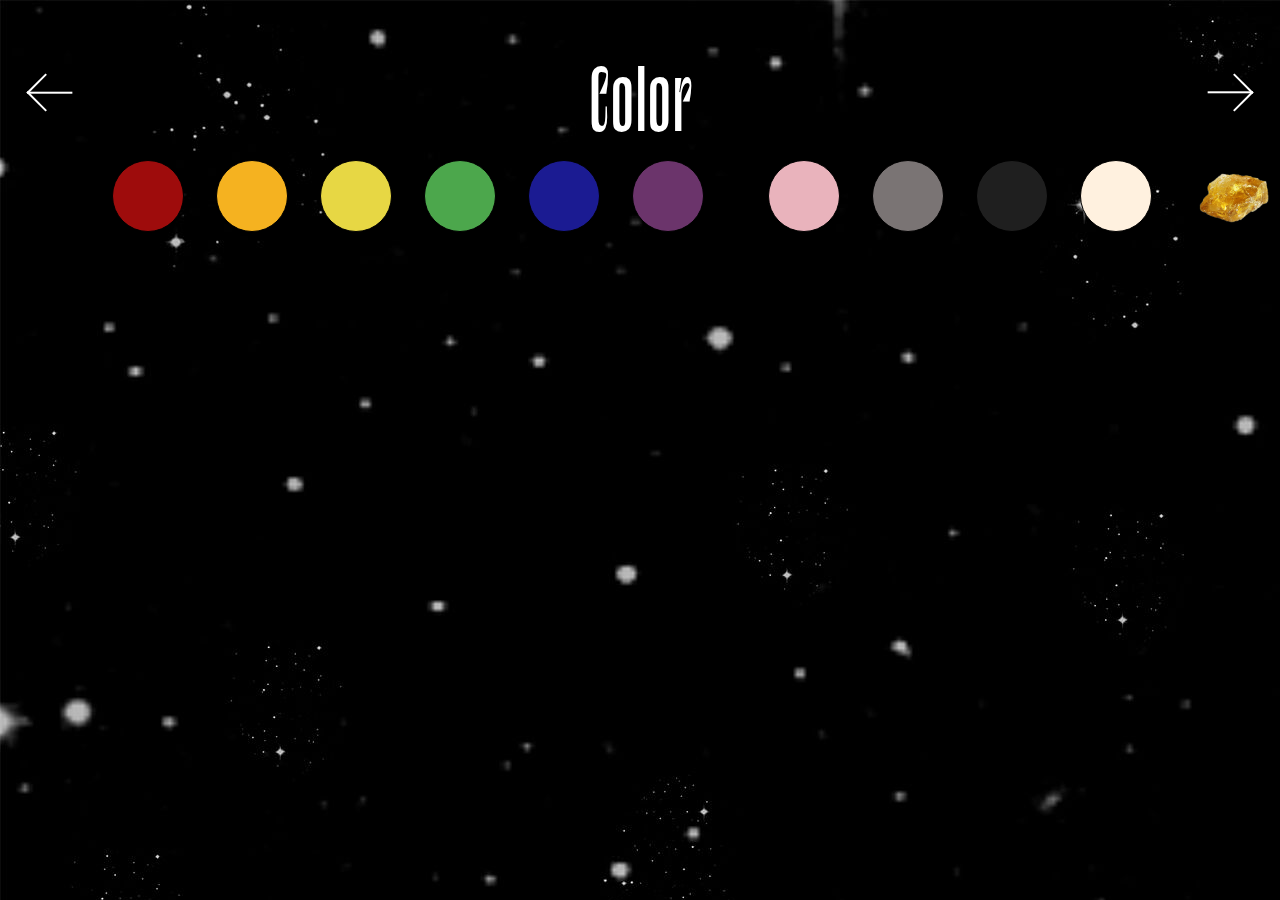
<file: index.html>
<!DOCTYPE html>
<html>
  <head>
    <meta charset="utf-8" />
    <meta name="viewport" content="width=device-width, initial-scale=1" />

    <title>Core 2 Interaction: Project 3</title>

    <!-- add reset to create consistency between browsers and devices. -->
    <link rel="stylesheet" type="text/css" href="reset.css" />
    <link rel="stylesheet" type="text/css" href="style.css" />

    <!-- add link to your javascript. be sure it includes "defer" -->
    <script type="text/javascript" src="airtable.browser.js" defer></script>
    <script type="text/javascript" src="script.js" defer></script>
  </head>

  <body> 
    <a href = "meaning.html">
      <div class="long-arrow-right"></div></a>
    
    <a href = "homepage.html">
      <div class="long-arrow-left"></div></a>
    
      <div id="heading">
    <h2>
      Color
        </h2>
    <div class="container">
    
        <div class="filter">
          <div class="js-red"></div>
          <div class="js-orange"></div>
          <div class="js-yellow"></div>
          <div class="js-green"></div>
          <div class="js-blue"></div>
          <div class="js-purple"></div>
        <div class="js-brown"></div>
          <div class="js-pink"></div>
          <div class="js-grey"></div>
          <div class="js-black"></div>
        <div class="js-white"></div>
        <div class="js-reset"><img src ="assets/citrine.png"/></div>
      </div>
        </div></div>
  </body>
</html>
</file>
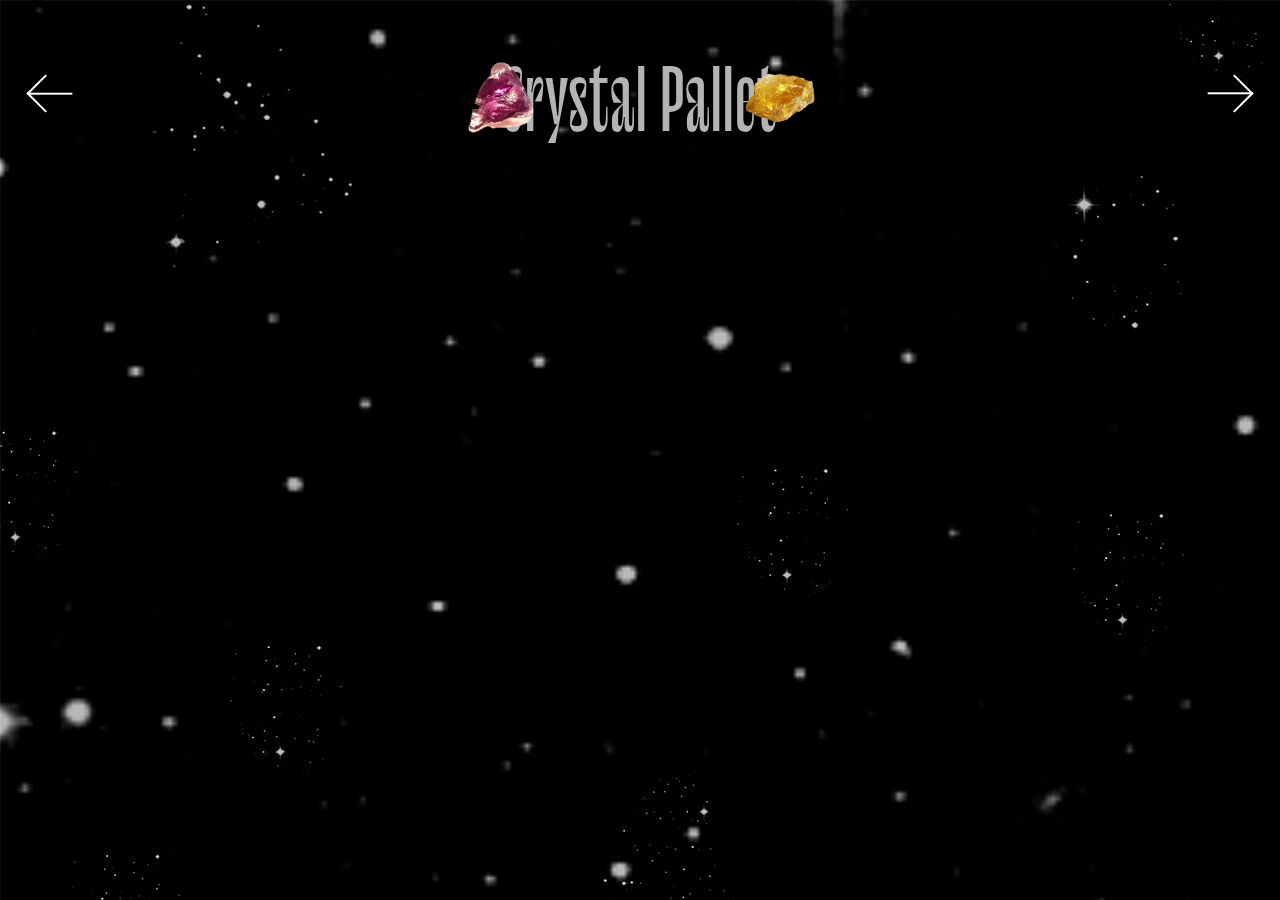
<file: homepage.html>
<!DOCTYPE html>
<html>
  <head>
    <meta charset="utf-8" />
    <meta name="viewport" content="width=device-width, initial-scale=1" />

    <title>Core 2 Interaction: Project 3</title>

    <!-- add reset to create consistency between browsers and devices. -->
    <link rel="stylesheet" type="text/css" href="reset.css" />
    <link rel="stylesheet" type="text/css" href="homepage.css" />

    <!-- add link to your javascript. be sure it includes "defer" -->
    <script type="text/javascript" src="airtable.browser.js" defer></script>
    <script type="text/javascript" src="homepage.js" defer></script>
  </head>

  <body>
    <a href= "index.html">
    <div class="long-arrow-right">
      </div></a>
 <a href = "meaning.html">
      <div class="long-arrow-left"></div></a>
  <div class="heading">
    <img class="crystalone" src ="assets/alexandrite.png"/>
    
      <h2 class="shimmer">
          Crystal Pallet
    </h2>
    <img class="crystaltwo" src ="assets/citrine.png"/>
    </div>
    <div class="container">
        <div class="filter">
          <div class="js-red"></div>
          <div class="js-orange"></div>
          <div class="js-yellow"></div>
          <div class="js-green"></div>
          <div class="js-blue"></div>
          <div class="js-purple"></div>
        <div class="js-brown"></div>
          <div class="js-pink"></div>
          <div class="js-grey"></div>
          <div class="js-black"></div>
        <div class="js-white"></div>
        <div class="js-reset"></div>
      </div>
    </div>
  </body>
</html>
</file>
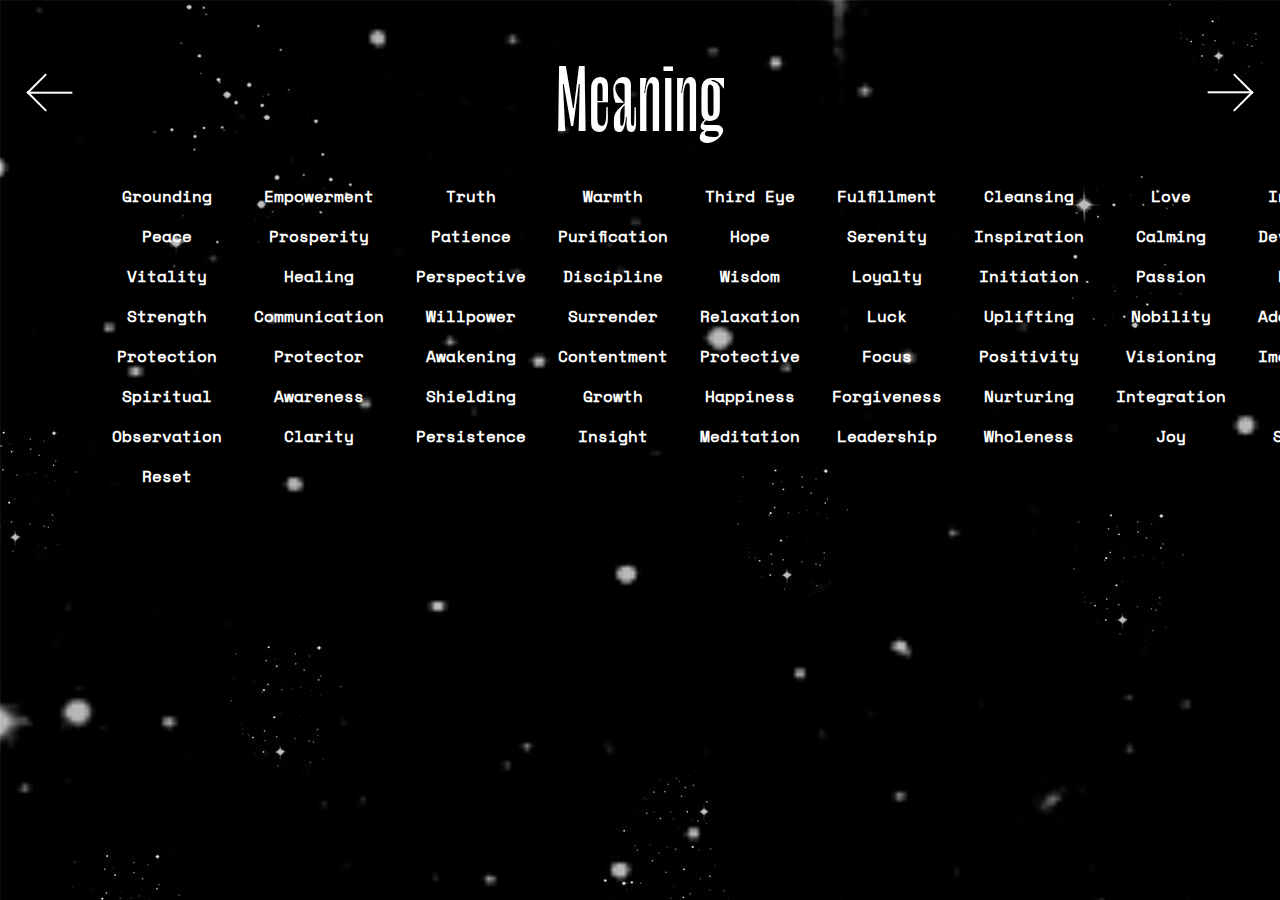
<file: meaning.html>
<!DOCTYPE html>
<html>
  <head>
    <meta charset="utf-8" />
    <meta name="viewport" content="width=device-width, initial-scale=1" />

    <title>Core 2 Interaction: Project 3</title>

    <!-- add reset to create consistency between browsers and devices. -->
    <link rel="stylesheet" type="text/css" href="reset.css" />
    <link rel="stylesheet" type="text/css" href="meaning.css" />

    <!-- add link to your javascript. be sure it includes "defer" -->
    <script type="text/javascript" src="airtable.browser.js" defer></script>
    <script type="text/javascript" src="meaning.js" defer></script>
  </head>

  <body> 
    <a href = "homepage.html">
      <div class="long-arrow-right"></div></a>
    
    <a href = "index.html">
      <div class="long-arrow-left"></div></a>
    
      <div id="heading">
    <h2>
      Meaning
        </h2>
    <div class="container">
    
        <div class="filter">
          <div class="js-grounding">Grounding</div>
        <div class="js-empowerment">Empowerment</div>
        <div class="js-truth">Truth</div>
       <div class="js-warmth">Warmth</div>
        <div class="js-thirdeye">Third Eye</div>
        <div class="js-fulfillment">Fulfillment</div>
       <div class="js-cleansing">Cleansing</div>
        <div class="js-love">Love</div>
        <div class="js-intuition">Intuition</div>
       <div class="js-peace">Peace</div>
        <div class="js-prosperity">Prosperity</div>
        <div class="js-patience">Patience</div>
       <div class="js-purification">Purification</div>
        <div class="js-hope">Hope</div>
        <div class="js-serenity">Serenity</div>
      
         <div class="js-inspiration">Inspiration</div>
        <div class="js-calming">Calming</div>
        <div class="js-development">Development</div>
       <div class="js-vitality">Vitality</div>
        <div class="js-healing">Healing</div>
        <div class="js-perspective">Perspective</div>
       <div class="js-discipline">Discipline</div>
        <div class="js-wisdom">Wisdom</div>
        <div class="js-loyalty">Loyalty</div>
       <div class="js-initiation">Initiation</div>
        <div class="js-passion">Passion</div>
        <div class="js-renewal">Renewal</div>
       <div class="js-strength">Strength</div>
        <div class="js-communication">Communication</div>
        <div class="js-willpower">Willpower</div>
      
      <div class="js-surrender">Surrender</div>
        <div class="js-relaxation">Relaxation</div>
        <div class="js-luck">Luck</div>
       <div class="js-uplifting">Uplifting</div>
        <div class="js-nobility">Nobility</div>
        <div class="js-adaptablity">Adaptablity</div>
       
        <div class="js-protection">Protection</div>
       <div class="js-protector">Protector</div>
        <div class="js-awakening">Awakening</div>
        <div class="js-contentment">Contentment</div>
       <div class="js-protective">Protective</div>
        <div class="js-focus">Focus</div>
      
      <div class="js-positivity">Positivity</div>
        <div class="js-visioning">Visioning</div>
        <div class="js-imagination">Imagination</div>
       <div class="js-spiritual">Spiritual</div>
        <div class="js-awareness">Awareness</div>
        <div class="js-shielding">Shielding</div>
       <div class="js-growth">Growth</div>
        <div class="js-happiness">Happiness</div>
        <div class="js-forgiveness">Forgiveness</div>
       <div class="js-nurturing">Nurturing</div>
        <div class="js-integration">Integration</div>
        <div class="js-energy">Energy</div>
       <div class="js-observation">Observation</div>
        <div class="js-clarity">Clarity</div>
        <div class="js-persistence">Persistence</div>
      
        <div class="js-insight">Insight</div>
        <div class="js-meditation">Meditation</div>
        <div class="js-leadership">Leadership</div>
       <div class="js-wholeness">Wholeness</div>
        <div class="js-joy">Joy</div>
        <div class="js-security">Security</div>
          
          <div class="js-reset">Reset</div>
      </div>
        </div></div>
  </body>
</html>
</file>
<file: style.css>
@font-face {
    font-family: "Le Murmure";
    src: url("./assets/le-murmure.ttf") format("truetype");
  }

  @font-face {
    font-family: "Space Mono Bold";
    src: url("./assets/SpaceMono-Bold.ttf") format("truetype");
  }

  @font-face {
    font-family: "Space Mono Regular";
    src: url("./assets/SpaceMono-Regular.ttf") format("truetype");
  }

body {
    /* background-color: #35343C;  */
   background-image: url("assets/bgimage.jpeg");
    font-family: "Space Mono Bold";
    font-weight: bold;
    text-align: center;
  }
  
  .crystal-container {
     padding: 1rem;
     border: 1.5px solid black;
     border-radius: 0px; 
    width: 450px;
    height: 450px;
    padding-top: 3rem;
    padding-bottom: 3rem;
  
  } 
  
  .crystal-image {
    width: 300px;
    mix-blend-mode: multiply;
    padding-left: 0rem;
    padding-right: 0rem;
  }
  
  .container {
    width: 100%;
  /* background: lightpink; */
    display: grid;
    grid-template-columns: repeat(3, 0fr);
    grid-gap: 0rem;
     margin-top: 8rem;
  }
  
  .filter {
    position: fixed;
    float: center;
  /* border: 1px solid black;  */
    height: 20rem;
    width: 24rem;
    top: 8rem;
    padding: 7rem;
    padding-top: 2rem;
    display: grid;
    grid-template-columns: repeat(12, 1fr);
    grid-gap: 2rem;
    
  }
  
  img {
    width: 100px;
  }
  .crystalone {
    position: absolute;
    left: 450px;
    top: 50px;
    -webkit-animation-name: spin;
    -webkit-animation-duration: 5000ms;
    -webkit-animation-iteration-count: infinite;
    -webkit-animation-timing-function: linear; 
  }
  
  .crystaltwo {
    position: absolute;
    right: 450px;
    top: 60px;
    -webkit-animation-name: spintwo;
    -webkit-animation-duration: 5000ms;
    -webkit-animation-iteration-count: infinite;
    -webkit-animation-timing-function: linear; 
  }
  
  @-webkit-keyframes spin {
      from {
          transform:rotate(0deg);
      }
      to {
          transform:rotate(360deg);
      }
  }
  
  @-webkit-keyframes spintwo {
      from {
          transform:rotate(0deg);
      }
      to {
          transform:rotate(-360deg);
      }
  }
  
  
  h2 {
    font-family: "Le Murmure";
    font-weight: 500;
    text-align: center;
    padding-top: 0rem;
    margin-bottom: 2rem;
    margin-top: 4rem;
    font-size: 5rem;
    color: white;
  }
  
  
   #heading {
  /*  border: 1px solid red;  */
    width: 100%;
     height: 300px;
  /*   background-color: #35343C; */
  
  } 
  
  .crystal-title {
   text-align: center;
    margin-bottom: 0px;
  }
  
  .crystal-meaning {
    font-family: "Space Mono Regular";
    font-weight: normal;
    font-size: 1.5rem;
  }
  }
  
  .js-brown {
    border: 1px solid black;
    width: 70px;
    height: 70px;
    border-radius: 100px;
    background-color: rgb(73, 32, 32);
  }
  
  .js-red {
    border: 1px solid black; 
    width: 70px;
    height: 70px;
    border-radius: 100px;
    background-color: rgb(158, 12, 12);
  }
  
  .js-green {
    border: 1px solid black; 
    width: 70px;
    height: 70px;
    border-radius: 100px;
    background-color: rgb(76, 167, 76);
  }
  
  .js-purple {
    border: 1px solid black; 
    width: 70px;
    height: 70px;
    border-radius: 100px;
    background-color: rgb(107, 52, 107);
  }
  
  .js-orange {
   border: 1px solid black; 
    width: 70px;
    height: 70px;
    border-radius: 100px;
    background-color: rgb(245, 178, 32);
  }
  
  .js-blue {
    border: 1px solid black; 
    width: 70px;
    height: 70px;
    border-radius: 100px;
    background-color: rgb(27, 27, 146);
  }
  
  .js-black {
    border: 1px solid black; 
    width: 70px;
    height: 70px;
    border-radius: 100px;
    background-color: rgb(31, 31, 31);
  }
  
  .js-yellow {
     border: 1px solid black; 
    width: 70px;
    height: 70px;
    border-radius: 100px;
    background-color: rgb(231, 215, 68);
  }
  
  .js-grey {
     border: 1px solid black; 
    width: 70px;
    height: 70px;
    border-radius: 100px;
    background-color: rgb(122, 116, 116);
  }
  
  .js-white {
     border: 1px solid black; 
    width: 70px;
    height: 70px;
    border-radius: 100px;
    background-color: rgb(255, 241, 223);
  }
  
  .js-pink {
  border: 1px solid black; 
    width: 70px;
    height: 70px;
    border-radius: 100px;
    background-color: rgb(233, 179, 188);
  }
  
  .js-reset {
    width: 70px;
    height: 70px;
  }

  
  .js-brown:hover {
    border: 1px solid white;
  }
  
  .js-red:hover {
    border: 1px solid white;
  }
  
  .js-orange:hover {
    border: 1px solid white;
  }
  
  .js-yellow:hover {
    border: 1px solid white;
  }
  
  .js-green:hover {
    border: 1px solid white;
  }
  
  .js-purple:hover {
    border: 1px solid white;
  }
  
  .js-blue:hover {
    border: 1px solid white;
  }
  
  .js-black:hover {
    border: 1px solid white;
  }
  
  .js-white:hover {
    border: 1px solid white;
  }
  
  .js-grey:hover {
    border: 1px solid white;
  }
  
  .js-pink:hover {
    border: 1px solid white;
  }

  .js-reset:hover {
    -webkit-filter: drop-shadow(5px 5px 5px rgba(252, 255, 98, 0.842) );
    filter: drop-shadow(5px 5px 5px rgba(255, 252, 73, 0.842));
  }
  

   
  
  .long-arrow-right,
  .long-arrow-left{
    display: block;
    margin: 15px auto;
    width: 25px;
    height: 25px;
    border-top: 2px solid white;
    border-left: 2px solid white;
  }
  .arrow-right,
  .long-arrow-right{
   transform: rotate(135deg);
  }
  
  .arrow-left,
  .long-arrow-left{
   transform: rotate(-45deg);
  }
  .long-arrow-right::after,
  .long-arrow-left::after{
    content: "";
    display: block;
    width: 2px;
    height: 45px;
    background-color: white;
    transform: rotate(-45deg) translate(15px, 4px);
    left: 0;
    top: 0;
  }
  
  .long-arrow-right {
    position: absolute;
    float: right;
    right: 2rem;
  }
  
  .long-arrow-left {
    position: absolute;
    float: left;
    left: 2rem;
  }
  
  /* Page content */
  /*  .content {
    padding: 16px;
  }
   
   .sticky {
    position: fixed;
    top: 0;
    width: 100%;
  }  */
  
  /* Add some top padding to the page content to prevent sudden quick movement (as the navigation bar gets a new position at the top of the page (position:fixed and top:0) */
  /*  .sticky + .content {
    padding-top: 60px;
  } 
   */
  
    /* mobile */
@media only screen and (max-width: 50rem) {

    .container {
        width: 100%;
      /* background: lightpink; */
        display: grid;
        grid-template-columns: repeat(3, 0fr);
        grid-gap: 0rem;
         margin-top: 10rem;
      }

      .crystal-container {
        padding: 1rem;
        border: 1.5px solid black;
        border-radius: 0px; 
       width: 95px;
       height: 100px;
       padding-top: 1rem;
       padding-bottom: 2rem;
     
     } 
     
     .crystal-image {
       width: 55px;
       padding-left: 0rem;
       padding-right: 0rem;
     }
 
     
     img {
       width: 40px;
     }
     .crystalone {
       position: absolute;
       left: 290px;
       top: 60px;
     }
     
     .crystaltwo {
       position: absolute;
       right: 290px;
       top: 70px;
     }
     
     
     h2 {
       padding-top: 0rem;
       margin-bottom: 2rem;
       margin-top: 4rem;
       font-size: 2rem;
     }
     
     
     
     .crystal-title {
       font-size: .7rem;
     }
     
     .crystal-meaning {
       font-size: .4rem;
     } 
     
     .filter {
        position: fixed;
        float: center;
/*       border: 1px solid green;   */
        height: 2rem;
        width: 18rem;
        top: 8rem;
        padding: 3rem;
        padding-top: 1rem;
        display: grid;
        grid-template-columns: repeat(6, 1fr);
        grid-gap: 1rem;
      }

      .js-brown {
        border: 1px solid black;
        width: 30px;
        height: 30px;
        border-radius: 100px;
        background-color: rgb(73, 32, 32);
      }
      
      .js-red {
        border: 1px solid black; 
        width: 30px;
        height: 30px;
        border-radius: 100px;
        background-color: rgb(158, 12, 12);
      }
      
      .js-green {
        border: 1px solid black; 
        width: 30px;
        height: 30px;
        border-radius: 100px;
        background-color: rgb(76, 167, 76);
      }
      
      .js-purple {
        border: 1px solid black; 
        width: 30px;
        height: 30px;
        border-radius: 100px;
        background-color: rgb(107, 52, 107);
      }
      
      .js-orange {
       border: 1px solid black; 
       width: 30px;
       height: 30px;
        border-radius: 100px;
        background-color: rgb(245, 178, 32);
      }
      
      .js-blue {
        border: 1px solid black; 
        width: 30px;
        height: 30px;
        border-radius: 100px;
        background-color: rgb(27, 27, 146);
      }
      
      .js-black {
        border: 1px solid black; 
        width: 30px;
        height: 30px;
        border-radius: 100px;
        background-color: rgb(31, 31, 31);
      }
      
      .js-yellow {
         border: 1px solid black; 
         width: 30px;
         height: 30px;
        border-radius: 100px;
        background-color: rgb(231, 215, 68);
      }
      
      .js-grey {
         border: 1px solid black; 
         width: 30px;
         height: 30px;
        border-radius: 100px;
        background-color: rgb(122, 116, 116);
      }
      
      .js-white {
         border: 1px solid black; 
         width: 30px;
        height: 30px;
        border-radius: 100px;
        background-color: rgb(255, 241, 223);
      }
      
      .js-pink {
      border: 1px solid black; 
      width: 30px;
      height: 30px;
        border-radius: 100px;
        background-color: rgb(233, 179, 188);
      }
      
      .js-reset {
        width: 30px;
        height: 30px;
      }

}
</file>
<file: homepage.css>
@font-face {
    font-family: "Le Murmure";
    src: url("./assets/le-murmure.ttf") format("truetype");
  }

  @font-face {
    font-family: "Space Mono Bold";
    src: url("./assets/SpaceMono-Bold.ttf") format("truetype");
  }

  @font-face {
    font-family: "Space Mono Regular";
    src: url("./assets/SpaceMono-Regular.ttf") format("truetype");
  }

body {
    background-color: #35343C; 
   background-image: url("assets/bgimage.jpeg");
    font-family: "Space Mono Bold";
    font-weight: bold;
    text-align: center;
  }
  
  .crystal-container {
     padding: 1rem;
     border: 1.5px solid black;
     border-radius: 0px; 
    width: 450px;
    height: 450px;
    padding-top: 3rem;
    padding-bottom: 3rem;
  
  } 
  
  .crystal-image {
    width: 300px;
    mix-blend-mode: multiply;
    padding-left: 0rem;
    padding-right: 0rem;
  }
  
  .container {
    width: 100%;
  /* background: lightpink; */
    display: grid;
    grid-template-columns: repeat(3, 0fr);
    grid-gap: 0rem;
  }
  .filter {
    position: absolute;
    float: left;
  /* border: 1px solid black;  */
    height: 20rem;
    width: 24rem;
    top: 8rem;
    padding: 3rem;
    padding-top: 2rem;
    display: grid;
    grid-template-columns: repeat(4, 1fr);
    grid-gap: 0.1rem;
    
  }
  
  
  img {
    width: 100px;
  }
  .crystalone {
    position: absolute;
    left: 450px;
    top: 50px;
    -webkit-animation-name: spin;
    -webkit-animation-duration: 5000ms;
    -webkit-animation-iteration-count: infinite;
    -webkit-animation-timing-function: linear; 
  }
  
  .crystaltwo {
    position: absolute;
    right: 450px;
    top: 60px;
    -webkit-animation-name: spintwo;
    -webkit-animation-duration: 5000ms;
    -webkit-animation-iteration-count: infinite;
    -webkit-animation-timing-function: linear; 
  }
  
  @-webkit-keyframes spin {
      from {
          transform:rotate(0deg);
      }
      to {
          transform:rotate(360deg);
      }
  }
  
  @-webkit-keyframes spintwo {
      from {
          transform:rotate(0deg);
      }
      to {
          transform:rotate(-360deg);
      }
  }
  
  
  h2 {
    font-family: "Le Murmure";
    font-weight: 500;
    text-align: center;
    padding-top: 0rem;
    margin-bottom: 2rem;
    margin-top: 4rem;
    font-size: 5rem;
    color: white;
  }
  
  .shimmer {
    display: inline-block;
    color:#b4b4b4;
    
    background: #b4b4b4 -webkit-gradient(linear, 100% 0, 0 0, from(#b4b4b4), color-stop(0, white), to(#b4b4b4));
    
    background-position: -7rem top; /*50px*/
    background-repeat: no-repeat;
    -webkit-background-clip: text;
    -webkit-text-fill-color: transparent;
    -webkit-animation-name: shimmer;
    -webkit-animation-duration: 2.5s;
    -webkit-animation-iteration-count: infinite;
    -webkit-background-size: 7rem 100%; /*50px*/
    
  }
  
  @-webkit-keyframes shimmer {
      0% {
          background-position: -7rem top; /*50px*/
      }
  
      70% {
          background-position: 12.5rem top; /*200px*/
      }
  
      100% {
          background-position: 14rem top; /*200px*/
      }
  }
  /* .heading {
   border: 1px solid #35343C; 
    width: 100%;
    background-color: #35343C;
  } */
  
  .crystal-title {
   text-align: center;
    margin-bottom: 0px;
  }
  
  .crystal-meaning {
    text-align: center;
    font-family: "Space Mono Regular";
    font-weight: normal;
    font-size: 1.5rem;
  }
  
  /* .js-brown {
    border: 1px solid black;
    width: 70px;
    height: 70px;
    border-radius: 100px;
    background-color: brown;
  }
  
  .js-red {
    border: 1px solid black; 
    width: 70px;
    height: 70px;
    border-radius: 100px;
    background-color: red;
  }
  
  .js-green {
    border: 1px solid black; 
    width: 70px;
    height: 70px;
    border-radius: 100px;
    background-color: green;
  }
  
  .js-purple {
    border: 1px solid black; 
    width: 70px;
    height: 70px;
    border-radius: 100px;
    background-color: purple;
  }
  
  .js-orange {
   border: 1px solid black; 
    width: 70px;
    height: 70px;
    border-radius: 100px;
    background-color: orange;
  }
  
  .js-blue {
    border: 1px solid black; 
    width: 70px;
    height: 70px;
    border-radius: 100px;
    background-color: blue;
  }
  
  .js-black {
    border: 1px solid black; 
    width: 70px;
    height: 70px;
    border-radius: 100px;
    background-color: black;
  }
  
  .js-yellow {
     border: 1px solid black; 
    width: 70px;
    height: 70px;
    border-radius: 100px;
    background-color: yellow;
  }
  
  .js-grey {
     border: 1px solid black; 
    width: 70px;
    height: 70px;
    border-radius: 100px;
    background-color: grey;
  }
  
  .js-white {
     border: 1px solid black; 
    width: 70px;
    height: 70px;
    border-radius: 100px;
    background-color: white;
  }
  
  .js-pink {
  border: 1px solid black; 
    width: 70px;
    height: 70px;
    border-radius: 100px;
    background-color: pink;
  }
  
  .js-reset {
    border: 1px solid black;
    width: 70px;
    height: 70px;
    border-radius: 0px;
    background-color: brown;
    
  }
  
  .js-brown:hover {
    border: 1px solid white;
  }
  
  .js-red:hover {
    border: 1px solid white;
  }
  
  .js-orange:hover {
    border: 1px solid white;
  }
  
  .js-yellow:hover {
    border: 1px solid white;
  }
  
  .js-green:hover {
    border: 1px solid white;
  }
  
  .js-purple:hover {
    border: 1px solid white;
  }
  
  .js-blue:hover {
    border: 1px solid white;
  }
  
  .js-black:hover {
    border: 1px solid white;
  }
  
  .js-white:hover {
    border: 1px solid white;
  }
  
  .js-grey:hover {
    border: 1px solid white;
  }
  
  .js-pink:hover {
    border: 1px solid white;
  }
  
  .js-reset:hover {
    border: 1px solid white;
  }
   */
  
  .long-arrow-right,
  .long-arrow-left{
    display: block;
    margin: 80px auto;
    width: 25px;
    height: 25px;
    border-top: 2px solid white;
    border-left: 2px solid white;
  }
  .arrow-right,
  .long-arrow-right{
   transform: rotate(135deg);
  }
  
  .arrow-left,
  .long-arrow-left{
   transform: rotate(-45deg);
  }
  .long-arrow-right::after,
  .long-arrow-left::after{
    content: "";
    display: block;
    width: 2px;
    height: 45px;
    background-color: white;
    transform: rotate(-45deg) translate(15px, 4px);
    left: 0;
    top: 0;
  }
  
  .long-arrow-right {
    position: absolute;
    float: right;
    right: 2rem;
  }
  
  .long-arrow-left {
    position: absolute;
    float: left;
    left: 2rem;
  }
  
  
  
  .crystal-container:hover {
    background-color: white;
  }
  
  .container:hover .crystal-container{ 
    filter:blur(2px);
    opacity:.7;
    transform: scale(1);
    box-shadow:none;
    mix-blend-mode: multiply;
    border: 1.5px solid white;
  }
  
  .container:hover .crystal-container:hover{
    transform:scale(1);
    filter:blur(0px);
    opacity:1;
    mix-blend-mode: initial;
    border: 1.5px solid white;
  }
  
  /* mobile */
@media only screen and (max-width: 50rem) {

    .crystal-container {
        padding: 1rem;
        border: 1.5px solid black;
        border-radius: 0px; 
       width: 95px;
       height: 100px;
       padding-top: 1rem;
       padding-bottom: 2rem;
     
     } 
     
     .crystal-image {
       width: 55px;
       padding-left: 0rem;
       padding-right: 0rem;
     }
 
     
     img {
       width: 40px;
     }
     .crystalone {
       position: absolute;
       left: 290px;
       top: 60px;
     }
     
     .crystaltwo {
       position: absolute;
       right: 290px;
       top: 70px;
     }
     
     
     h2 {
       padding-top: 0rem;
       margin-bottom: 2rem;
       margin-top: 4rem;
       font-size: 2rem;
     }
     
     
     
     .crystal-title {
        font-size: .7rem;
     }
     
     .crystal-meaning {
       font-size: .4rem;
     } 
  
  .filter { 
  height: 2rem;
  width: 2rem;
  
}
}
</file>
<file: meaning.css>
@font-face {
    font-family: "Le Murmure";
    src: url("./assets/le-murmure.ttf") format("truetype");
  }

  @font-face {
    font-family: "Space Mono Bold";
    src: url("./assets/SpaceMono-Bold.ttf") format("truetype");
  }

  @font-face {
    font-family: "Space Mono Regular";
    src: url("./assets/SpaceMono-Regular.ttf") format("truetype");
  }

body {
    background-color: #35343C; 
   background-image: url("assets/bgimage.jpeg");
    font-family: "Space Mono Bold";
    font-weight: bold;
    text-align: center;
  }
  
  .crystal-container {
     padding: 1rem;
     border: 1.5px solid black;
     border-radius: 0px; 
    width: 450px;
    height: 450px;
    padding-top: 3rem;
    padding-bottom: 3rem;
  
  } 
  
  .crystal-image {
    width: 300px;
    padding-left: 0rem;
    padding-right: 0rem;
  }
  
  .container {
    width: 100%;
  /* background: lightpink; */
    display: grid;
    grid-template-columns: repeat(3, 0fr);
    grid-gap: 0rem;
     margin-top: 8rem;
  }
  
  .filter {
    position: absolute;
    float: center;
   /* border: 1px solid green;   */
    height: 15rem;
    width: 76rem;
    top: 8rem;
    padding: 7rem;
    padding-top: 4rem;
    display: grid;
    grid-template-columns: repeat(9, 1fr);
    grid-gap: 2rem;
    font-family: "Space Mono Regular";
    font-size: 1rem;
    color: white;
    line-height: 0.5rem;
    
  }
  
  img {
    width: 100px;
  }
  .crystalone {
    position: absolute;
    left: 450px;
    top: 50px;
    -webkit-animation-name: spin;
    -webkit-animation-duration: 5000ms;
    -webkit-animation-iteration-count: infinite;
    -webkit-animation-timing-function: linear; 
  }
  
  .crystaltwo {
    position: absolute;
    right: 450px;
    top: 60px;
    -webkit-animation-name: spintwo;
    -webkit-animation-duration: 5000ms;
    -webkit-animation-iteration-count: infinite;
    -webkit-animation-timing-function: linear; 
  }
  
  @-webkit-keyframes spin {
      from {
          transform:rotate(0deg);
      }
      to {
          transform:rotate(360deg);
      }
  }
  
  @-webkit-keyframes spintwo {
      from {
          transform:rotate(0deg);
      }
      to {
          transform:rotate(-360deg);
      }
  }
  
  
  h2 {
    font-family: "Le Murmure";
    font-weight: 500;
    text-align: center;
    padding-top: 0rem;
    margin-bottom: 2rem;
    margin-top: 4rem;
    font-size: 5rem;
    color: white;
  }
  
  
   #heading {
  /*  border: 1px solid red;  */
    width: 100%;
     height: 300px;
  /*   background-color: #35343C; */
  
  } 
  
  .crystal-title {
   text-align: center;
    margin-bottom: 0px;
  }
  
  /* .crystal-meaning {
   text-align: center;
    font-weight: normal;
    font-size: 1.5rem;
  } */
  
  .js-grounding {
    font-family: "Space Mono Regular";
    font-size: 1rem;
  }
  
  .js-empowerment {
    font-family: "Space Mono Regular";
    font-size: 1rem;
  }
  .js-happiness {
     font-family: "Space Mono Regular";
    font-size: 1rem;
  }
  .js-truth {
     font-family: "Space Mono Regular";
    font-size: 1rem;
  }
  .js-warmth {
     font-family: "Space Mono Regular";
    font-size: 1rem;
  }
  /* .js-brown {
    border: 1px solid black;
    width: 70px;
    height: 70px;
    border-radius: 100px;
    background-color: brown;
  }
  
  .js-red {
    border: 1px solid black; 
    width: 70px;
    height: 70px;
    border-radius: 100px;
    background-color: red;
  }
  
  .js-green {
    border: 1px solid black; 
    width: 70px;
    height: 70px;
    border-radius: 100px;
    background-color: green;
  }
  
  .js-purple {
    border: 1px solid black; 
    width: 70px;
    height: 70px;
    border-radius: 100px;
    background-color: purple;
  }
  
  .js-orange {
   border: 1px solid black; 
    width: 70px;
    height: 70px;
    border-radius: 100px;
    background-color: orange;
  }
  
  .js-blue {
    border: 1px solid black; 
    width: 70px;
    height: 70px;
    border-radius: 100px;
    background-color: blue;
  }
  
  .js-black {
    border: 1px solid black; 
    width: 70px;
    height: 70px;
    border-radius: 100px;
    background-color: black;
  }
  
  .js-yellow {
     border: 1px solid black; 
    width: 70px;
    height: 70px;
    border-radius: 100px;
    background-color: yellow;
  }
  
  .js-grey {
     border: 1px solid black; 
    width: 70px;
    height: 70px;
    border-radius: 100px;
    background-color: grey;
  }
  
  .js-white {
     border: 1px solid black; 
    width: 70px;
    height: 70px;
    border-radius: 100px;
    background-color: white;
  }
  
  .js-pink {
  border: 1px solid black; 
    width: 70px;
    height: 70px;
    border-radius: 100px;
    background-color: pink;
  }
  
  .js-reset {
    border: 1px solid black;
    width: 70px;
    height: 70px;
    border-radius: 0px;
    background-color: brown;
    
  }
  
  .js-brown:hover {
    border: 1px solid white;
  }
  
  .js-red:hover {
    border: 1px solid white;
  }
  
  .js-orange:hover {
    border: 1px solid white;
  }
  
  .js-yellow:hover {
    border: 1px solid white;
  }
  
  .js-green:hover {
    border: 1px solid white;
  }
  
  .js-purple:hover {
    border: 1px solid white;
  }
  
  .js-blue:hover {
    border: 1px solid white;
  }
  
  .js-black:hover {
    border: 1px solid white;
  }
  
  .js-white:hover {
    border: 1px solid white;
  }
  
  .js-grey:hover {
    border: 1px solid white;
  }
  
  .js-pink:hover {
    border: 1px solid white;
  }
  
  .js-reset:hover {
    border: 1px solid white;
  } */
   
  
  .long-arrow-right,
  .long-arrow-left{
    display: block;
    margin: 15px auto;
    width: 25px;
    height: 25px;
    border-top: 2px solid white;
    border-left: 2px solid white;
  }
  .arrow-right,
  .long-arrow-right{
   transform: rotate(135deg);
  }
  
  .arrow-left,
  .long-arrow-left{
   transform: rotate(-45deg);
  }
  .long-arrow-right::after,
  .long-arrow-left::after{
    content: "";
    display: block;
    width: 2px;
    height: 45px;
    background-color: white;
    transform: rotate(-45deg) translate(15px, 4px);
    left: 0;
    top: 0;
  }
  
  .long-arrow-right {
    position: absolute;
    float: right;
    right: 2rem;
  }
  
  .long-arrow-left {
    position: absolute;
    float: left;
    left: 2rem;
  }
  
  /* Page content */
  /*  .content {
    padding: 16px;
  }
   
   .sticky {
    position: fixed;
    top: 0;
    width: 100%;
  }  */
  
  /* Add some top padding to the page content to prevent sudden quick movement (as the navigation bar gets a new position at the top of the page (position:fixed and top:0) */
  /*  .sticky + .content {
    padding-top: 60px;
  } 
   */
  
  
/* mobile */
@media only screen and (max-width: 50rem) {

    .container {
        width: 100%;
      /* background: lightpink; */
        display: grid;
        grid-template-columns: repeat(3, 0fr);
        grid-gap: 0rem;
         margin-top: 20rem;
      }

      .crystal-container {
        padding: 1rem;
        border: 1.5px solid black;
        border-radius: 0px; 
       width: 95px;
       height: 100px;
       padding-top: 1rem;
       padding-bottom: 2rem;
     
     } 
     
     .crystal-image {
       width: 55px;
       padding-left: 0rem;
       padding-right: 0rem;
     }
 
     
     img {
       width: 40px;
     }
     .crystalone {
       position: absolute;
       left: 290px;
       top: 60px;
     }
     
     .crystaltwo {
       position: absolute;
       right: 290px;
       top: 70px;
     }
     
     
     h2 {
       padding-top: 0rem;
       margin-bottom: 2rem;
       margin-top: 4rem;
       font-size: 2rem;
     }
     
     
     
     .crystal-title {
       font-size: .7rem;
     }
   
     .filter {
    position: absolute;
    float: center;
/*    border: 1px solid green;   */
    height: 15rem;
    width: 20rem;
    top: 8rem;
    padding: 1rem;
    padding-top: 1rem;
    display: grid;
    grid-template-columns: repeat(4, 1fr);
    grid-gap: 1rem;
    font-family: "Space Mono Regular";
    font-size: .5rem;
    color: white;
    line-height: 0.1rem;
    
  }
  .js-grounding {
    font-family: "Space Mono Regular";
    font-size: .5rem;
  }
  
  .js-empowerment {
    font-family: "Space Mono Regular";
    font-size: .5rem;
  }
  .js-happiness {
     font-family: "Space Mono Regular";
    font-size: .5rem;
  }
  .js-truth {
     font-family: "Space Mono Regular";
    font-size: .5rem;
  }
  .js-warmth {
     font-family: "Space Mono Regular";
    font-size: .5rem;
  }

      

}
</file>
